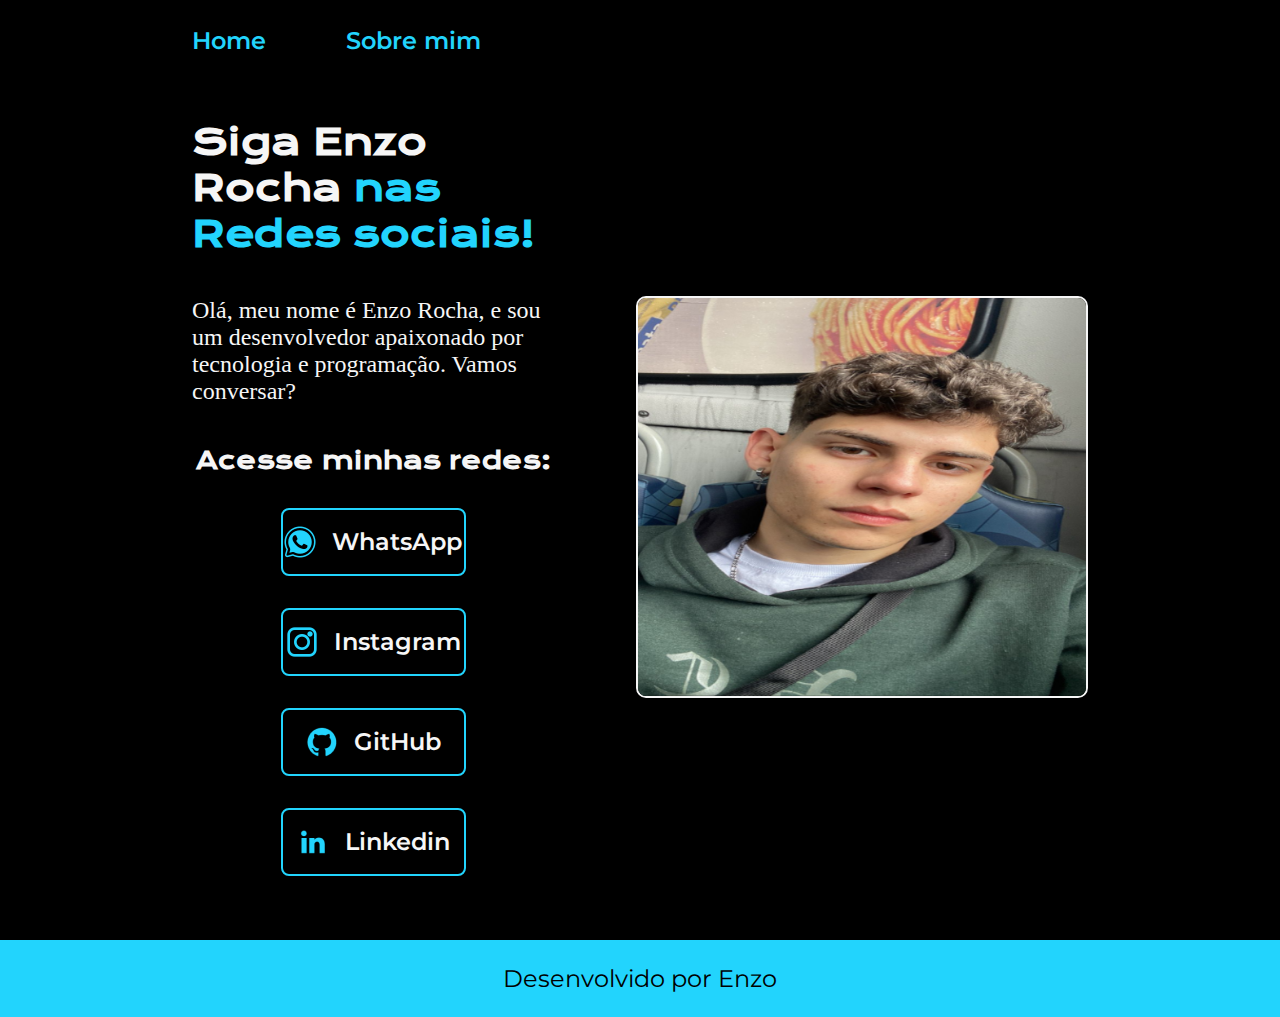
<file: index.html>
<!DOCTYPE html>
<html lang="pt-br">
<head>
    <meta charset="UTF-8">
    <meta name="viewport" content="width=device-width, initial-scale=1.0">
    <link rel="stylesheet" href="assets/styles/style.css">
    <title>Portfolio</title>
</head>
<body>
    <header class="cabecalho">
        <nav class="cabecalho__menu">
            <a class="cabecalho__menu__link" href="index.html">Home</a>
            <a class="cabecalho__menu__link" href="about.html">Sobre mim</a>
        </nav>
    </header>
    <main class="apresentacao">
        <section class="apresentacao__conteudo">
            <h1 class="apresentacao__conteudo__titulo">Siga Enzo Rocha <strong class="titulo-destaque"> nas Redes sociais!</strong></h1>
            <p class="apresentacao__conteudo__texto">Olá, meu nome é Enzo Rocha, e sou um desenvolvedor apaixonado por tecnologia e programação. Vamos conversar?</p>
            <div class="apresentacao__links">
                <h2 class="apresentacao__links__subtitulo">Acesse minhas redes:</h2>
                <a class="apresentacao__links__navegacao" target="_blank" href="https://wa.me/5511964091908">
                <img src="assets/img/whatsapp.png" alt="Logo WhatsApp">WhatsApp</a>
                <a class="apresentacao__links__navegacao" target="_blank" href="https://www.instagram.com/enzinrocha">
                <img src="assets/img/instagram.png" alt="Logo Instagram">Instagram</a>
                <a class="apresentacao__links__navegacao" target="_blank" href="https://github.com/enzorochati">
                <img src="assets/img/github.png" alt="Logo GitHub">GitHub</a>
                <a class="apresentacao__links__navegacao" target="_blank" href="https://www.linkedin.com/in/enzorocha">
                <img src="assets/img/linkedin.png" alt="Logo Linkedin">Linkedin</a>
            </div>
        </section>
        <img class="apresentacao__imagem" src="assets/img/enzo.png" alt="Sou Enzo Rocha Dev">
    </main>
    <footer class="rodape">
        <p>Desenvolvido por Enzo</p>
    </footer>
</body>
</html>
</file>
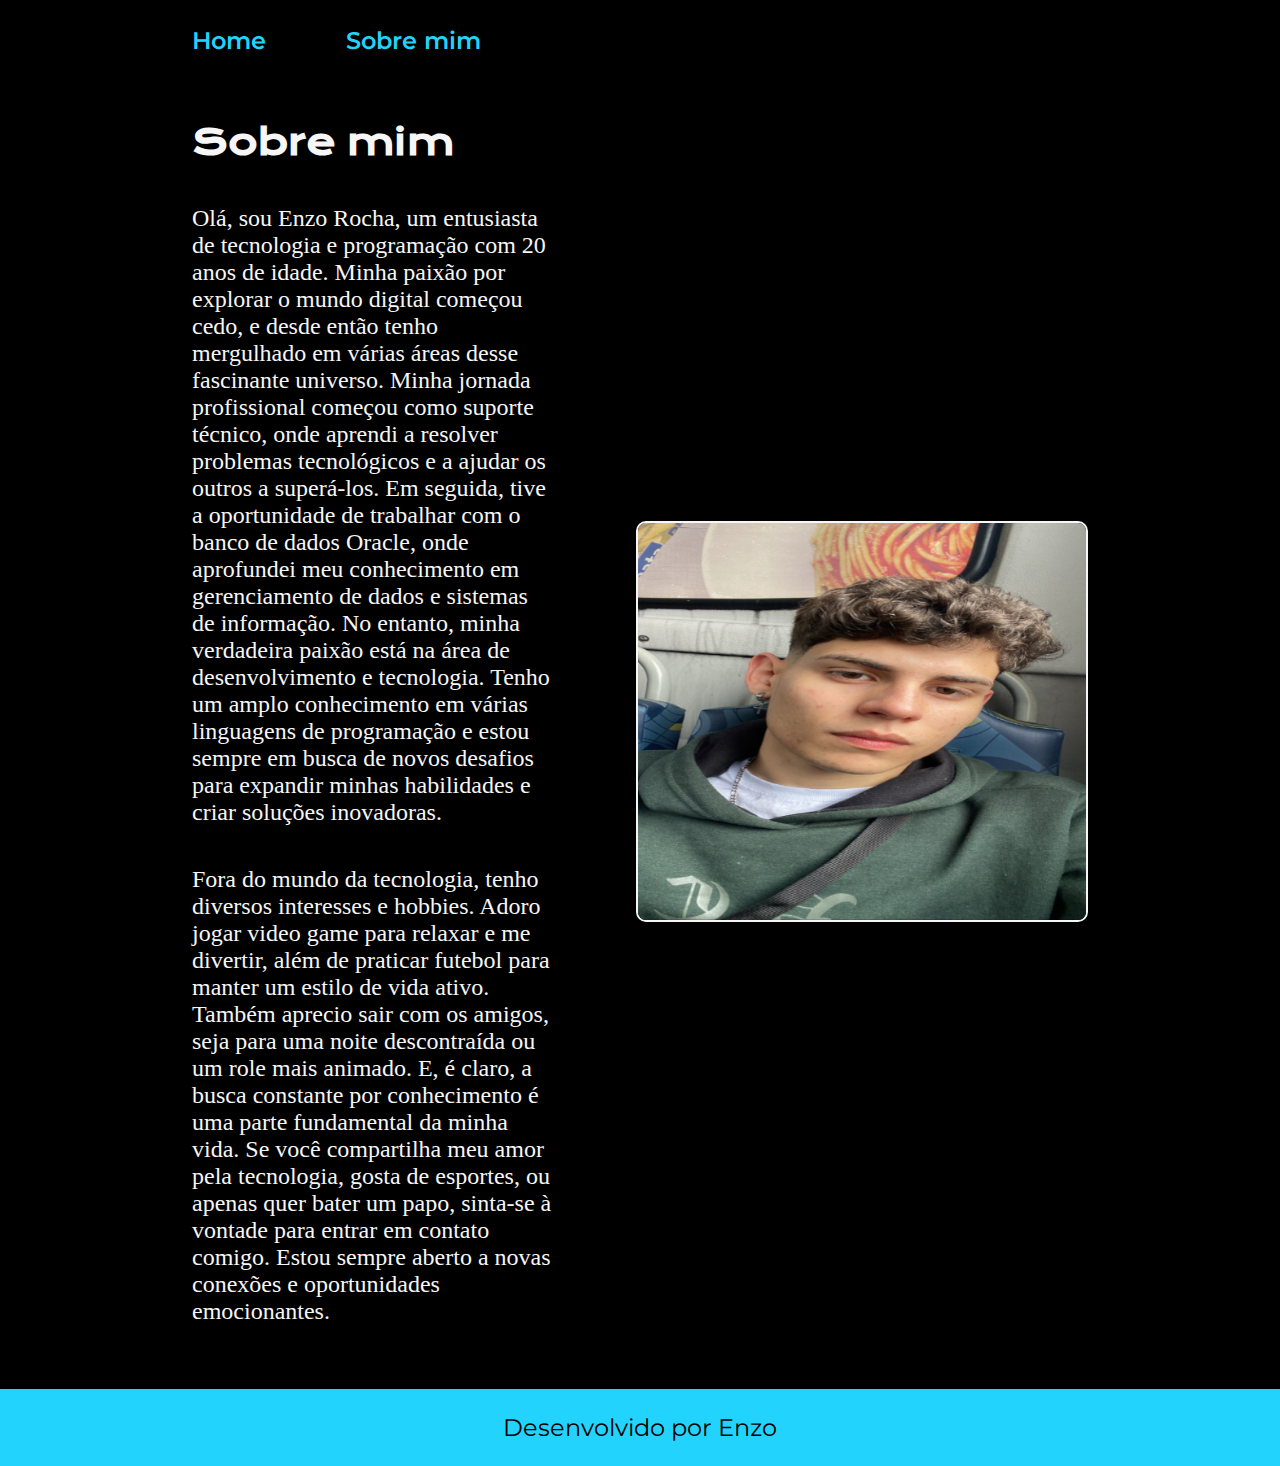
<file: about.html>
<!DOCTYPE html>
<html lang="pt-br">
<head>
    <meta charset="UTF-8">
    <meta name="viewport" content="width=device-width, initial-scale=1.0">
    <link rel="stylesheet" href="./assets/styles/style.css">
    <title>Sobre mim</title>
</head>
<body>
    <header class="cabecalho">
        <nav class="cabecalho__menu">
            <a class="cabecalho__menu__link" href="index.html">Home</a>
            <a class="cabecalho__menu__link" href="about.html">Sobre mim</a>
        </nav>
    </header>
    <main class="apresentacao">
    <section class="apresentacao__conteudo">
        <h1 class="apresentacao__conteudo__titulo">Sobre mim</h1>
        <p class="apresentacao__conteudo__texto">Olá, sou Enzo Rocha, um entusiasta de tecnologia e programação com 20 anos de idade. Minha paixão por explorar o mundo digital começou cedo, e desde então tenho mergulhado em várias áreas desse fascinante universo. Minha jornada profissional começou como suporte técnico, onde aprendi a resolver problemas tecnológicos e a ajudar os outros a superá-los. Em seguida, tive a oportunidade de trabalhar com o banco de dados Oracle, onde aprofundei meu conhecimento em gerenciamento de dados e sistemas de informação. No entanto, minha verdadeira paixão está na área de desenvolvimento e tecnologia. Tenho um amplo conhecimento em várias linguagens de programação e estou sempre em busca de novos desafios para expandir minhas habilidades e criar soluções inovadoras.</p>
        <p class="apresentacao__conteudo__texto">Fora do mundo da tecnologia, tenho diversos interesses e hobbies. Adoro jogar video game para relaxar e me divertir, além de praticar futebol para manter um estilo de vida ativo. Também aprecio sair com os amigos, seja para uma noite descontraída ou um role mais animado. E, é claro, a busca constante por conhecimento é uma parte fundamental da minha vida. Se você compartilha meu amor pela tecnologia, gosta de esportes, ou apenas quer bater um papo, sinta-se à vontade para entrar em contato comigo. Estou sempre aberto a novas conexões e oportunidades emocionantes.</p>
    </section>
    <img class="apresentacao__imagem" src="assets/img/enzo.png" alt="Sou Enzo Rocha Dev">
    </main>
    <footer class="rodape">
        <p>Desenvolvido por Enzo</p>
    </footer>
</body>
</html>
</file>
<file: assets/styles/style.css>
@import url('https://fonts.googleapis.com/css2?family=Great+Vibes&family=Krona+One&display=swap');
@import url('https://fonts.googleapis.com/css2?family=Montserrat&display=swap');
@import url('https://fonts.googleapis.com/css2?family=Montserrat:wght@400;600&display=swap');

:root {
    --cor-primaria: #000000;
    --cor-segundaria: #F6F6F6;
    --cor-terciaria: #22D4FD;
    --cor-hover: #272727;

    --font-primaria: 'Krona One', sans-serif;
    --font-segundaria: 'Montserrat', sans-serif; 
}

* {
    padding: 0%;
    margin: 0%;
}

body {
    box-sizing: border-box;
    background-color: var(--cor-primaria);
    color: var(--cor-segundaria);
}

.cabecalho {
    padding: 2% 0% 0% 15%;
}

.cabecalho__menu {
    display: flex;
    gap: 80px;
}

.cabecalho__menu__link {
    font-size: 1.5rem;
    font-weight: 600;
    text-decoration: none;
    font-family: var(--font-segundaria);
    color: var(--cor-terciaria);
}

.apresentacao {
    padding: 5% 15%;
    display: flex;
    align-items: center;
    justify-content: space-between;
    gap: 82px;
}

.apresentacao__conteudo {
    width: 50%;
    display: flex;
    flex-direction: column;
    gap: 40px;
}

.apresentacao__conteudo__titulo {
    font-family: var(--font-primaria);
    font-size: 2.25rem;
}

.titulo-destaque {
    color: var(--cor-terciaria);
}

.apresentacao__conteudo__texto {
    font-family: var(--cor-segundaria);
    font-size: 1.5rem;
}

.apresentacao__links {
    display: flex;
    flex-direction: column;
    justify-content: space-between;
    align-items: center;
    gap: 32px;
}

.apresentacao__links__navegacao {
    display: flex;
    justify-content: center;
    gap: 16px;
    width: 50%;
    text-align: center;
    font-size: 1.5rem;
    font-weight: 600;
    font-family: var(--font-segundaria);
    border-radius: 8px;
    border: 2px solid var(--cor-terciaria);
    padding: 16px 0%;
    text-decoration: none;
    align-items: center;
    color: var(--cor-segundaria);
}

.apresentacao__links__navegacao:hover {
    background-color: var(--cor-hover);
    border-radius: 8px;
    border: 2px solid var(--cor-terciaria);
    padding: 3%;
}
.apresentacao__links__subtitulo {
    font-family: var(--font-primaria);
    font-size: 1.5rem;
    text-align: center;
}


.apresentacao__imagem {
    width: 50%;
    border-radius: 10px;
    border: 2px solid var(--cor-segundaria);
}

.rodape {
    background-color: var(--cor-terciaria);
    text-align: center;
    font-family: var(--font-segundaria);
    font-size: 1.5rem;
    font-weight: 400;
    padding: 24px 0%;
    color: var(--cor-primaria);
}

@media (max-width: 1200px) {

    .cabecalho {
        padding: 10%;
    }

    .cabecalho__menu {
        justify-content: center;
    }

    .apresentacao {
        flex-direction: column-reverse;
        padding: 5%;
    }

    .apresentacao__conteudo {
        width: auto;
    }
}
</file>
